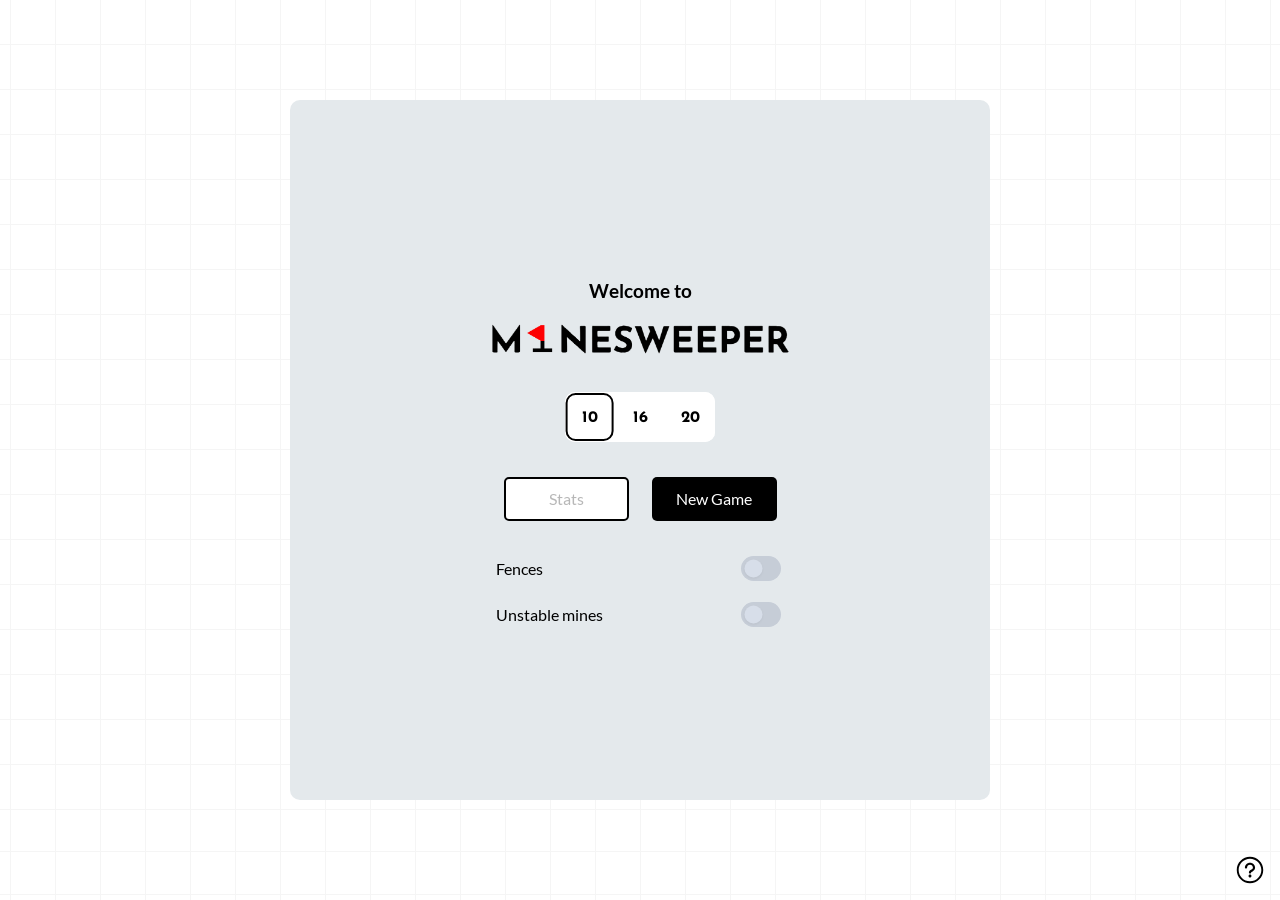
<file: index.html>
<!DOCTYPE html>
<html lang="en">
   <head>
      <meta charset="UTF-8" />
      <link rel="icon" type="image/x-icon" href="images/favicon.ico" />
      <meta name="viewport" content="width=device-width, initial-scale=1.0" />
      <meta name="title" content="Minesweeper" />
      <meta name="description" content="A complete rework of the old-ayout minesweeper, with a refreshed look and feel, and two brand new game modes" />
      <link href="fonts/JosefinSans-VariableFont_wght.ttf" rel="preload" as="font" />
      <link href="fonts/Lato-Regular.ttf" rel="preload" as="font" />
      <link href="fonts/Lato-Bold.ttf" rel="preload" as="font" />
      <link href="fonts.css" rel="stylesheet" />
      <link href="styles.css" rel="stylesheet" />
      <script src="main.js" async></script>
      <title>Minesweeper</title>
   </head>
   <body style="visibility: hidden;">
      <div id="app">
         <div class="center">
            <div id="board">
               <div class="upper-bar">
                  <div id="flags-remaining-counter">
                     <div class="number-rect" style="border-top-left-radius: 4px; border-bottom-left-radius: 4px;"><p class="counter-digit">0</p></div>
                     <div class="number-rect"><p class="counter-digit">0</p></div>
                     <div class="number-rect" style="border-top-right-radius: 4px; border-bottom-right-radius: 4px;"><p class="counter-digit">0</p></div>
                     <div class="counter-inner-shadow"></div>
                  </div>
                  <div id="game-controls">
                     <button id="go-back-btn" class="btn btn-square">
                        <img src="images/back.svg" alt="go back" class="back-icon" />
                     </button>
                     <button id="restart-game-btn" class="btn btn-square">
                        <img src="images/restart.svg" alt="restart game" class="restart-icon" />
                     </button>
                  </div>
                  <div id="time-elapsed-counter">
                     <div class="number-rect" style="border-top-left-radius: 4px; border-bottom-left-radius: 4px;"><p class="counter-digit">0</p></div>
                     <div class="number-rect"><p class="counter-digit">0</p></div>
                     <div class="number-rect" style="border-top-right-radius: 4px; border-bottom-right-radius: 4px;"><p class="counter-digit">0</p></div>
                     <div class="counter-inner-shadow"></div>
                  </div>
               </div>
               <div class="game-startscreen">
                  <div class="title-container">
                     <h3>Welcome to</h3>
                     <img src="images/minesweeper-transparent.png" class="minesweeper-logo" />
                  </div>
                  <div id="game-start-controls">
                     <div class="difficulty-selectors">
                        <input type="radio" name="difficulty-selector-radio" value="10" />
                        <input type="radio" name="difficulty-selector-radio" value="16" />
                        <input type="radio" name="difficulty-selector-radio" value="20" />
                        <div class="difficulty-selector-square"></div>
                     </div>
                     <div class="primary-title-buttons">
                        <button class="btn btn-sec" id="stats-btn">Stats</button>
                        <button class="btn btn-pri" id="new-game-btn">New Game</button>
                     </div>
                     <div class="mode-selectors">
                        <div class="mode-selector-container">
                           <h4 style="font-weight: 400;">Fences</h4>
                           <input class="toggle" type="checkbox" id="fence-mode-selector" name="fence-mode-selector" />
                        </div>
                        <div class="mode-selector-container">
                           <h4 style="font-weight: 400;">Unstable mines</h4>
                           <input class="toggle" type="checkbox" id="unstable-mines-mode-selector" name="unstable-mines-mode-selector" />
                        </div>
                     </div>
                  </div>
               </div>
               <!-- <div class="game-over-text-container">
                  <h1 class="game-over-text">GAME OVER</h1>
               </div> -->
               <!-- game squares go here -->
               <!-- <div class="square"></div> -->
               <div class="lower-bar">
                  <div class="instructions-container">
                     <div class="instruction" id="square-instruction">
                        <p><span class="gradient-text">Step on square - </span><kbd>Left Click</kbd></p>
                     </div>
                     <hr>
                     <div class="instruction" id="flag-instruction">
                        <p><span class="gradient-text">Flag - </span><kbd>Right Click</kbd></p>
                     </div>
                     <hr>
                     <div class="instruction" id="fence-instruction">
                        <p><span class="gradient-text">Fence - </span><kbd>Space</kbd> + <kbd>Left Click</kbd></p>
                     </div>
                  </div>
                  <h2 class="game-won-text">GAME WON</h2>
                  <h2 class="game-over-text">GAME OVER</h2>
               </div>
            </div>
         </div>
      </div>
         <img src="images/question-mark.svg" alt="help" id="help-icon" />
         <div id="off-viewport-event-marker"></div>
      </div>
      <dialog class="modal" id="help-modal">
         <div id="help-modal-content">
            <h2>Help</h2>
            TODO
         </div>
         <div class="modal-controls">
            <button class="btn" id="help-modal-close-btn">close modal</button>
         </div>
      </dialog>
   </body>
</html>
</file>
<file: fonts.css>
@font-face {
  font-family: "Lato";
  src: url("fonts/Lato-Regular.ttf") format("truetype");
}

@font-face {
  font-family: "Lato";
  src: url("fonts/Lato-Bold.ttf") format("truetype");
  font-weight: bold;
}

@font-face {
  font-family: "Josefin Sans";
  src: url("fonts/JosefinSans-VariableFont_wght.ttf")
      format("truetype supports variations"),
    url("fonts/JosefinSans-VariableFont_wght.ttf") format("truetype-variations");
  font-weight: 100 700;
}
</file>
<file: styles.css>
* {
  box-sizing: border-box;
  font-family: "Lato", sans-serif;
}

:root {
  --game-difficulty: 10;
  --game-board-width: calc(
    clamp(50px, min(5.5vh, 5.18vw), 60px) * var(--game-difficulty)
  );
  --start-board-width: clamp(600px, min(85vh, 80vw), 750px);
  --board-width: var(--start-board-width);
}

html,
body,
#app {
  height: 100%;
  width: 100%;
  margin: 0;
}

/* generic styles -> */

h1,
h2 {
  font-family: "Josefin Sans", sans-serif;
}

.btn {
  background-color: #e4e9ec;
  border-radius: 5px;
  border: none;
  font-size: 16px;
  margin: 10px;
  padding: 12.5px 20px;
  min-width: 125px;
  min-height: 25px;
  transition: all 0.15s;
  cursor: pointer;
}

.btn.btn-square {
  min-width: 25px;
}

.btn:hover {
  background-color: #dde3e9;
}

.btn:active {
  background-color: #d7dde3;
}

.btn.btn-pri {
  background-color: black;
  color: white;
}

.btn.btn-pri:hover {
  background-color: #2c2c2f;
}

.btn.btn-pri:active {
  background-color: #444447;
}

.btn.btn-sec {
  background-color: white;
  padding: 10.5px 18px;
  border: 2px solid black;
}

.btn.btn-text {
  background-color: transparent;
  margin: 2.5px;
}

.btn.btn-sec:hover,
.btn.btn-text:hover {
  background-color: #eeeff2;
}

.btn.btn-sec:active,
.btn.btn-text:active {
  background-color: #e5e8ec;
}

.btn.btn-warn {
  background-color: #e34562;
  color: white;
}

.btn.btn-warn:hover {
  background-color: #d1537a;
}

.btn.btn-warn:active {
  background-color: #d1537a;
}

kbd {
  color: #333;
  display: inline-block;
  background-color: #eee;
  border: 1px solid #b4b4b4;
  border-radius: 4px;
  padding: 4px 6px;
  font-size: 0.85em;
  font-weight: 700;
  box-shadow: 0 1px 1px rgba(0, 0, 0, 0.1);
  line-height: 1;
  background-clip: initial;
}

/* <- generic styles */

body {
  background-image: url("images/squares-background.png");
  background-repeat: repeat;
  background-position: center;
}

.center {
  position: relative;
  margin: 0 auto;
  min-height: 100%;
  width: var(--board-width);
  padding: 5px 25px;
  display: flex;
  justify-content: center;
  align-items: center;
  transition: width 0.75s;
}

/* #board -> */

#board {
  position: relative;
  width: 100%;
  aspect-ratio: 1;
  border-radius: 10px;
  margin: 55px 0;
  padding: 2px;
  background-color: #e4e9ec;
  overflow: hidden;
  z-index: 10;
  transition: 0.5s padding 0.05s ease, 0.5s margin 0.05s ease;
}

.upper-bar,
.lower-bar {
  position: absolute;
  width: 100%;
  height: 55px;
  display: flex;
  justify-content: space-between;
  align-items: center;
  border-radius: 10px;
  padding: 0 10px;
  opacity: 0;
  visibility: hidden;
  transition: 0.75s opacity 0.25s ease;
}

.upper-bar {
  top: 0;
}

.lower-bar {
  bottom: 0;
}

#board .game-won-text,
#board .game-over-text {
  position: absolute;
  top: calc(50% + 3px);
  left: 50%;
  transform: translate(-50%, -50%);
  margin: 0;
  text-align: center;
  opacity: 0;
  transition: 0.4s opacity;
}

#board .game-won-text {
  color: green;
}

#board .game-over-text {
  color: red;
}

/* <- #board */

/* #board.startboard -> */

#board.startboard {
  display: flex;
  justify-content: center;
  align-items: center;
}

#board.startboard > .game-startscreen {
  display: flex;
  justify-content: center;
  align-items: center;
  flex-direction: column;
  width: fit-content;
  height: fit-content;
  text-align: center;
}

#board.startboard > .game-startscreen.disappear {
  animation-fill-mode: forwards;
  animation-name: disappear;
  animation-delay: 0.1s;
  animation-duration: 0.3s;
}

@keyframes disappear {
  0% {
    display: revert;
    opacity: 100%;
  }

  99.9% {
    display: revert;
    opacity: 0%;
  }

  100% {
    display: none;
    opacity: 0%;
  }
}

.primary-title-buttons {
  width: 100%;
  padding: 17.5px;
}

.minesweeper-logo {
  height: 2.25em;
  margin: 17.5px 0;
}

.title-container {
  display: flex;
  justify-content: center;
  align-items: center;
  flex-direction: column;
  width: 100%;
  padding: 5px;
}

.title-container > h3 {
  margin: 15px 0 1px 0;
}

#game-start-controls {
  display: flex;
  justify-content: center;
  align-items: center;
  flex-direction: column;
  width: 100%;
  padding: 5px;
}

#board.startboard > .square {
  display: none;
}

/* <- #board.startboard */

/* #board.gameboard -> */

#board.gameboard {
  display: grid;
  box-sizing: content-box;
  grid-template-rows: repeat(var(--game-difficulty), 1fr);
  grid-template-columns: repeat(var(--game-difficulty), 1fr);
  gap: 4px;
  padding: 10px;
}

#board.with-upper-info > .upper-bar,
#board.with-lower-info > .lower-bar {
  visibility: visible;
  opacity: 1;
}

#flags-remaining-counter,
#time-elapsed-counter {
  position: relative;
  height: 40px;
  width: 80px;
  display: flex;
  justify-content: center;
  align-items: center;
  gap: 1.5px;
  background-color: #e9edf0;
  border: 1.5px solid #d7d9dc;
  border-radius: 5px;
  overflow: hidden;
}

.number-rect {
  height: 100%;
  width: 100%;
  display: flex;
  justify-content: center;
  align-items: center;
  font-family: "Josefin Sans", sans-serif;
  background-color: white;
}

.number-rect > .counter-digit {
  position: relative;
}

.number-rect > .counter-digit.exitTopViewWindowBoundary {
  animation: 0.2s exitTopViewWindowBoundary ease forwards;
}

@keyframes exitTopViewWindowBoundary {
  0% {
    transform: translateY(0);
    opacity: 1;
  }
  100% {
    transform: translateY(-25px);
    opacity: 0;
  }
}

.number-rect > .counter-digit.enterBottomViewWindowBoundary {
  animation: 0.2s enterBottomViewWindowBoundary ease forwards;
}

@keyframes enterBottomViewWindowBoundary {
  0% {
    transform: translateY(25px);
    opacity: 0;
  }
  100% {
    transform: translateY(0);
    opacity: 1;
  }
}

.number-rect > .counter-digit.exitBottomViewWindowBoundary {
  animation: 0.2s exitBottomViewWindowBoundary ease forwards;
}

@keyframes exitBottomViewWindowBoundary {
  0% {
    transform: translateY(0);
    opacity: 1;
  }
  100% {
    transform: translateY(25px);
    opacity: 0;
  }
}

.number-rect > .counter-digit.enterTopViewWindowBoundary {
  animation: 0.2s enterTopViewWindowBoundary ease forwards;
}

@keyframes enterTopViewWindowBoundary {
  0% {
    transform: translateY(-25px);
    opacity: 0;
  }
  100% {
    transform: translateY(0);
    opacity: 1;
  }
}

.counter-inner-shadow {
  position: absolute;
  top: 0;
  left: 0;
  width: 100%;
  height: 100%;
  box-shadow: inset 0 7.5px 14px -14px black, inset 0 -7.5px 14px -14px black;
  border-radius: 3px;
}

.upper-bar > #game-controls {
  display: flex;
  justify-content: center;
  align-items: center;
  /* gap: 1px; */
}

.upper-bar .btn-square {
  height: 40px;
  width: 40px;
  padding: 0;
}

.upper-bar .back-icon,
.upper-bar .restart-icon {
  position: relative;
  color: black;
  width: 22px;
  height: 22px;
}

.upper-bar .restart-icon {
  top: 2px;
}

.upper-bar .back-icon {
  top: 1.25px;
}

.lower-bar > .instructions-container {
  width: min(100%, 550px);
  height: 100%;
  display: flex;
  justify-content: space-evenly;
  align-items: center;
  margin: 0 auto;
  text-align: center;
  font-size: clamp(12.7px, 1.4vh, 15.24px);
  transition: 0.4s opacity;
}

.lower-bar > .instructions-container > hr {
  margin: 0;
  height: 1.75em;
  width: 1.5px;
  border: none;
  background-color: #bbb;
  border-radius: 999px;
}

.instructions-container > hr {
  display: none;
}

.instructions-container.with-fences > hr {
  display: none;
}

#square-instruction span.gradient-text {
  color: transparent;
  background-image: linear-gradient(black, brown);
  background-clip: text;
  -webkit-background-clip: text;
}

#flag-instruction span.gradient-text {
  color: transparent;
  background: linear-gradient(black, red);
  background-clip: text;
  -webkit-background-clip: text;
}

#fence-instruction {
  display: none;
}

.instructions-container.with-fences > #fence-instruction {
  display: revert;
}

.instructions-container.with-fences > #fence-instruction span.gradient-text {
  color: transparent;
  background: linear-gradient(black, blue);
  background-clip: text;
  -webkit-background-clip: text;
}

#board.gameboard.with-upper-info {
  padding-top: 55px;
  margin-top: 10px;
}

#board.gameboard.with-lower-info {
  padding-bottom: 55px;
  margin-bottom: 10px;
}

#board:not(.startboard) > .game-startscreen {
  opacity: 0%;
  display: none;
}

#board.gameboard > .square {
  position: relative;
  background-color: white;
  border: none;
  border-radius: 4px;
  width: 100%;
  height: 100%;
  padding: 0;
  opacity: 1;
  transform: scale3d(1, 1, 1);
  box-shadow: 0 1px 3px 0 rgb(0 0 0 / 0.1), 0 1px 2px -1px rgb(0 0 0 / 0.1),
    inset 0 0 0 0 rgb(0 0 0 / 0.1);
  display: flex;
  justify-content: center;
  align-items: center;
  transition: 0.1s background-color ease-in-out, 0.1s box-shadow ease-in-out;
}

#board.gameboard > .square:not(.pressed) {
  cursor: pointer;
}

#board.gameboard > .square:active {
  box-shadow: 0 1px 2px 0 rgb(0 0 0 / 0.05), 0 0 0 0 rgb(0 0 0 / 0.1),
    inset 0 0 0 0 rgb(0 0 0 / 0.1);
}

#board.gameboard > .square.pressed {
  box-shadow: 0 0 0 0 rgb(0 0 0 / 0.1), 0 0 0 0 rgb(0 0 0 / 0.1),
    inset 0 0 4px 2px rgb(0 0 0 / 0.1);
  background-color: #f7f7f7;
}

#board.gameboard > .square:not([mine-count="0"]):not(.marked)::after {
  content: attr(mine-count);
  position: relative;
  top: 2.5px;
  font-family: "Josefin Sans", sans-serif;
  font-weight: 675;
  font-size: clamp(24.51px, 2.7vh, 29.41px);
  display: inline;
  opacity: 0;
  transition: 0.2s opacity ease-in-out;
}

#board.gameboard > .square.pressed:not([mine-count="0"])::after,
#board.gameboard > .square.marked::after {
  opacity: 1;
}

#board.gameboard > .square.pressed[mine-count="1"]::after {
  color: blue;
}

#board.gameboard > .square.pressed[mine-count="2"]::after {
  color: green;
}

#board.gameboard > .square.pressed[mine-count="3"]::after {
  color: red;
}

#board.gameboard > .square.pressed[mine-count="4"]::after {
  color: #01007e;
}

#board.gameboard > .square.pressed[mine-count="5"]::after {
  color: #7d0105;
}

#board.gameboard > .square.pressed[mine-count="6"]::after {
  color: #00807f;
}

#board.gameboard > .square.pressed[mine-count="7"]::after {
  color: black;
}

#board.gameboard > .square.pressed[mine-count="8"]::after {
  color: #808080;
}

#board.gameboard > .square.pressed[mine-count="Infinity"]::after,
#board.gameboard > .square.marked::after {
  content: "";
  height: clamp(29.59px, 3.25vh, 35.51px);
  width: clamp(29.59px, 3.25vh, 35.51px);
  top: 0;
  background-repeat: no-repeat;
  background-position: center;
  background-size: cover;
}

#board.gameboard > .square.marked::after {
  background-image: url("images/flag-no-background.png");
}

#board.gameboard > .square.pressed[mine-count="Infinity"]::after {
  background-image: url("images/mine.png");
}

#board.gameboard > .square.pressed[mine-count="Infinity"]::before {
  content: "";
  position: absolute;
  background-image: url("images/red-dot.svg");
  background-repeat: no-repeat;
  background-position: center;
  background-size: cover;
  opacity: 0;
  animation: 0.3s disappear 0.5s linear alternate-reverse infinite;
  height: 15%;
  width: 15%;
  z-index: 2;
}

#board.gameboard > .square.animate-in {
  opacity: 0;
  transform: scale3d(0.8, 0.8, 1);
  animation: 1s squareAppearance 0.6s ease forwards;
}

@keyframes squareAppearance {
  0% {
    opacity: 0;
    transform: scale3d(0.8, 0.8, 1);
  }

  85% {
    filter: unset;
  }

  100% {
    opacity: 1;
    transform: scale3d(1, 1, 1);
    box-shadow: 0 1px 3px 0 rgb(0 0 0 / 0.1), 0 1px 2px -1px rgb(0 0 0 / 0.1);
  }
}

.game-over-text-container {
  position: absolute;
  top: 50%;
  left: 50%;
  width: calc(var(--board-width) * 0.55);
  aspect-ratio: 3;
  transform: translate(-50%, -50%);
  color: black;
  opacity: 0;
  background-color: white;
  border-radius: 6px;
  display: flex;
  justify-content: center;
  align-items: center;
  transition: 0.5s opacity;
  z-index: 1;
  box-shadow: 0 1px 3px 0 rgb(0 0 0 / 0.1), 0 1px 2px -1px rgb(0 0 0 / 0.1);
}

.game-over-text-container.visible {
  opacity: 1;
}

.game-over-text {
  position: relative;
  top: 5px;
  margin: 0;
}

/* <- #board.gameboard */

/* #board.won -> */

#board.won > .lower-bar > .instructions-container,
#board.over > .lower-bar > .instructions-container {
  opacity: 0;
}

#board.won > .lower-bar > .game-won-text {
  opacity: 1;
}

#board.over > .lower-bar > .game-over-text {
  opacity: 1;
}

/* <- #board.won */

/* .difficulty-selectors -> */

.difficulty-selectors {
  position: relative;
  width: 150px;
  height: 50px;
  margin: 7.5px;
  display: flex;
  justify-content: space-evenly;
  align-items: center;
  overflow: hidden;
  background-color: white;
  border-radius: 10px;
  color: black;
  transition: color 0.15s;
}

.difficulty-selector-square {
  position: absolute;
  content: "";
  width: 48px;
  height: 48px;
  margin: 0;
  border: 2px solid black;
  border-radius: 10px;
  transition: transform 0.2s, border 0.15s;
  cursor: pointer;
  display: none;
}

.difficulty-selectors:hover {
  color: rgb(94, 93, 93);
}

.difficulty-selectors:hover > .difficulty-selector-square {
  border: 2px solid rgb(94, 93, 93);
}

.difficulty-selectors > input[type="radio"] {
  height: 100%;
  width: 100%;
  margin: 0;
  appearance: none;
  background-color: white;
  color: inherit;
  text-align: center;
  cursor: pointer;
}

.difficulty-selectors > input[type="radio"]::after {
  position: relative;
  content: attr(value);
  top: calc(50% - 7.25px);
  text-align: center;
  font-size: 16px;
  font-family: "Josefin Sans", sans-serif;
  font-weight: 700;
}

.difficulty-selectors
  > input[type="radio"][value="10"]:checked
  ~ .difficulty-selector-square {
  transform: translateX(-105%);
  display: block;
}

.difficulty-selectors
  > input[type="radio"][value="16"]:checked
  ~ .difficulty-selector-square {
  transform: translateX(0);
  display: block;
}

.difficulty-selectors
  > input[type="radio"][value="20"]:checked
  ~ .difficulty-selector-square {
  transform: translateX(105%);
  display: block;
}

/* <- .difficulty-selectors */

/* .mode-selectors -> */

.mode-selectors {
  width: 100%;
  margin: 5px;
  padding: 0 20px;
  display: flex;
  justify-content: space-evenly;
  align-items: center;
  flex-direction: column;
  gap: 15px;
}

.mode-selector-container {
  width: 100%;
  display: flex;
  justify-content: space-between;
  align-items: center;
  gap: 15px;
}

.mode-selector-container > h4 {
  margin: 0;
}

/* <- .mode-selectors */

/* .toggle -> */

.toggle {
  appearance: none;
  height: 25px;
  width: 40px;
  cursor: pointer;
  border-radius: 20px;
  background-color: #c6cdd7;
  transition: background-color 0.1s;
}

.toggle:hover {
  background-color: #a5b0c0;
}

.toggle::after {
  content: "";
  position: absolute;
  height: 18px;
  width: 18px;
  filter: drop-shadow(0 1px 1px rgb(0 0 0 / 0.05));
  background-color: white;
  border-radius: 20px;
  transform: translate(3.5px, 3.5px);
  transition: all 0.15s;
}

.toggle:active::after {
  height: 16px;
  width: 16px;
  transform: translate(4.5px, 4.5px);
}

.toggle:checked {
  background-color: #32ad84;
}

.toggle:checked::after {
  transform: translate(18px, 3.5px);
}

.toggle:checked:active::after {
  transform: translate(19.5px, 4.5px);
}

.toggle:disabled {
  cursor: not-allowed;
}

.toggle:disabled::after {
  background-color: #d7dee9;
}

.toggle:disabled:hover {
  background-color: #c8cfd9;
}

.toggle:disabled:active::after {
  height: 18px;
  width: 18px;
  transform: translate(3.5px, 3.5px);
}

/* <- .toggle */

/* .modal -> */

.modal {
  position: relative;
  min-width: 350px;
  border: none;
  border-radius: 5px;
  background-color: white;
}

.modal::backdrop {
  height: 100%;
  width: 100%;
  backdrop-filter: brightness(35%);
  opacity: 0%;
}

.modal[open] {
  display: flex;
  justify-content: space-between;
  align-items: center;
  flex-direction: column;
  animation: 0.4s modalFlyIn cubic-bezier(0.165, 0.84, 0.44, 1) forwards;
}

.modal[open]::backdrop {
  animation: 0.2s darken forwards;
}

.modal[closing] {
  animation: 0.4s modalFlyOut cubic-bezier(0.165, 0.84, 0.44, 1) forwards;
}

.modal[closing]::backdrop {
  animation: 0.2s brighten forwards;
}

.modal-controls {
  display: flex;
  justify-content: flex-end;
  align-items: center;
  gap: 10px;
  height: 100%;
  width: 100%;
  margin-top: 15px;
}

@keyframes modalFlyIn {
  0% {
    opacity: 0%;
    bottom: 50px;
  }

  100% {
    opacity: 100%;
    bottom: 0;
  }
}

@keyframes modalFlyOut {
  0% {
    opacity: 100%;
    bottom: 0;
  }

  100% {
    opacity: 0%;
    top: 50px;
  }
}

@keyframes darken {
  0% {
    opacity: 0%;
  }

  100% {
    opacity: 100%;
  }
}

@keyframes brighten {
  0% {
    opacity: 100%;
  }

  100% {
    opacity: 0%;
  }
}

/* <- .modal */

#help-icon {
  position: fixed;
  right: 0;
  bottom: 0;
  margin: 15px;
  height: 30px;
  width: 30px;
  cursor: pointer;
  z-index: 999;
}

#help-modal-content {
  display: flex;
  align-items: center;
  flex-direction: column;
}
</file>
